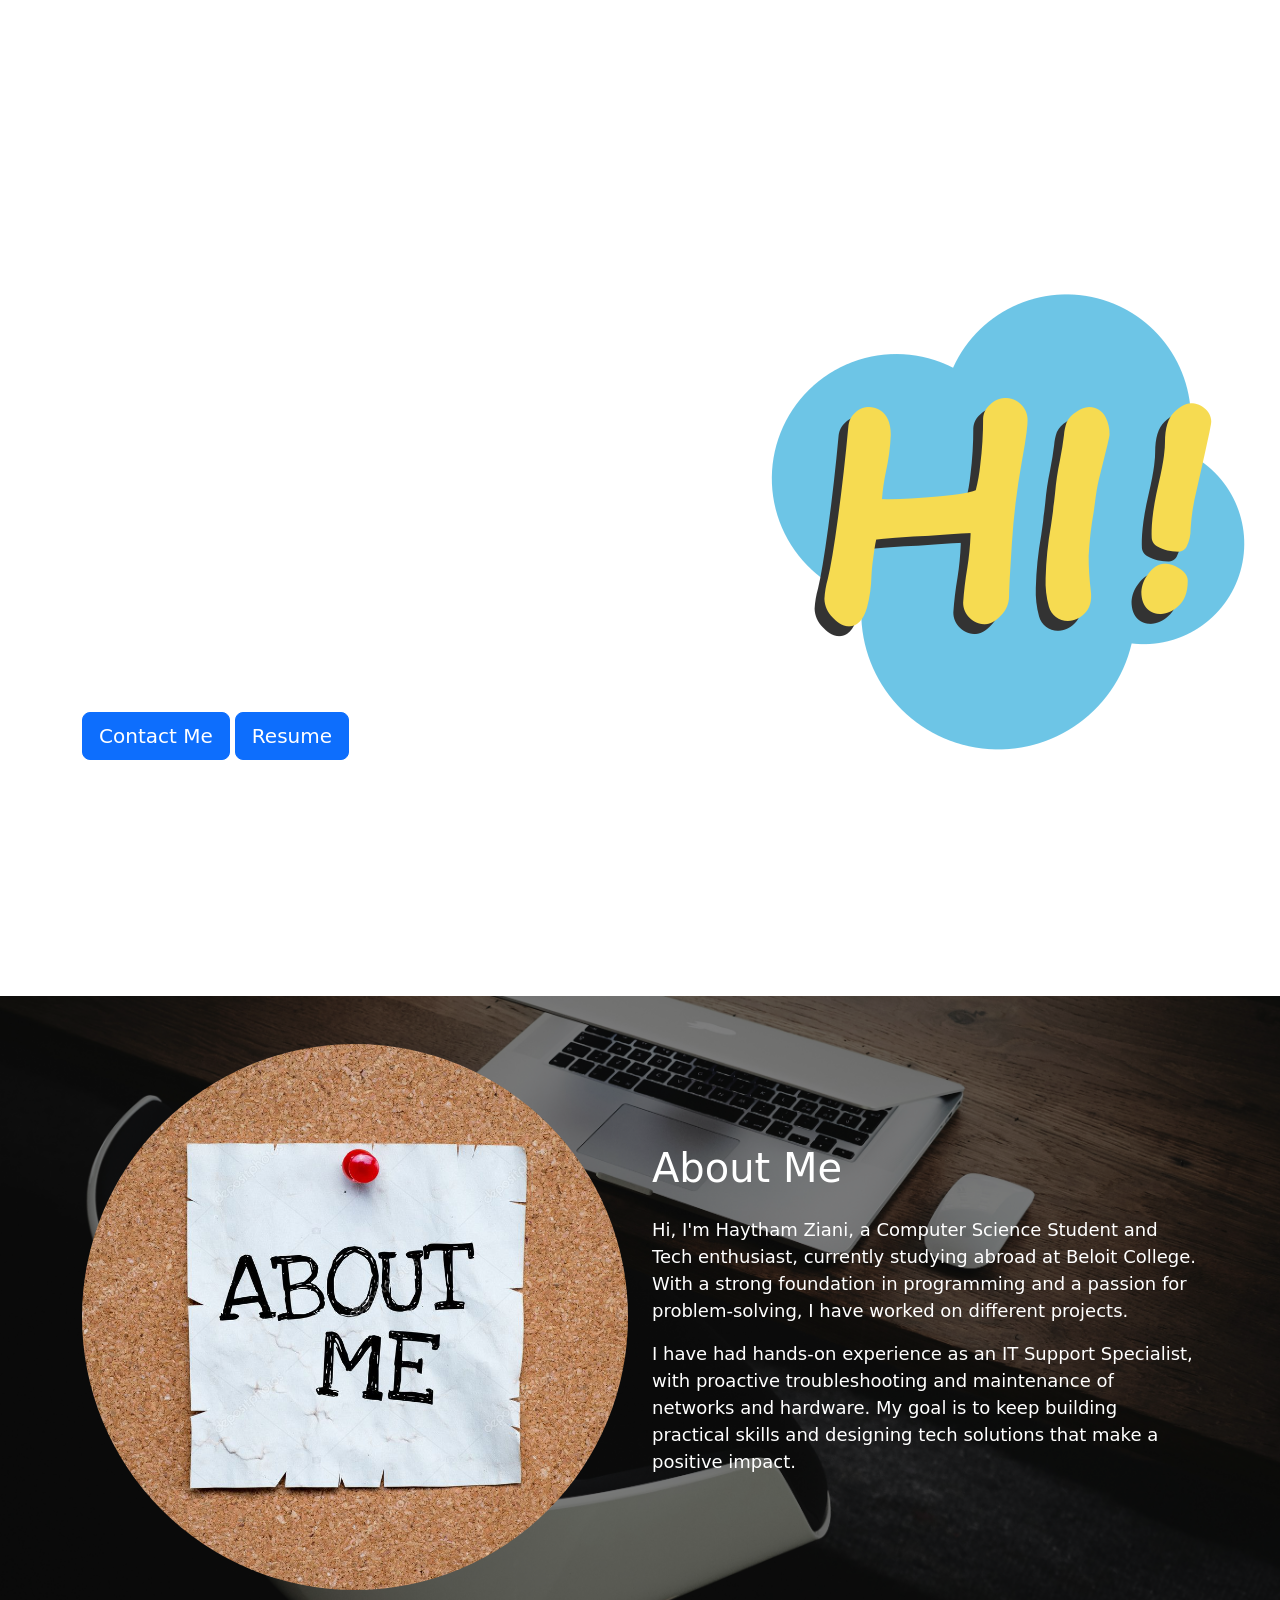
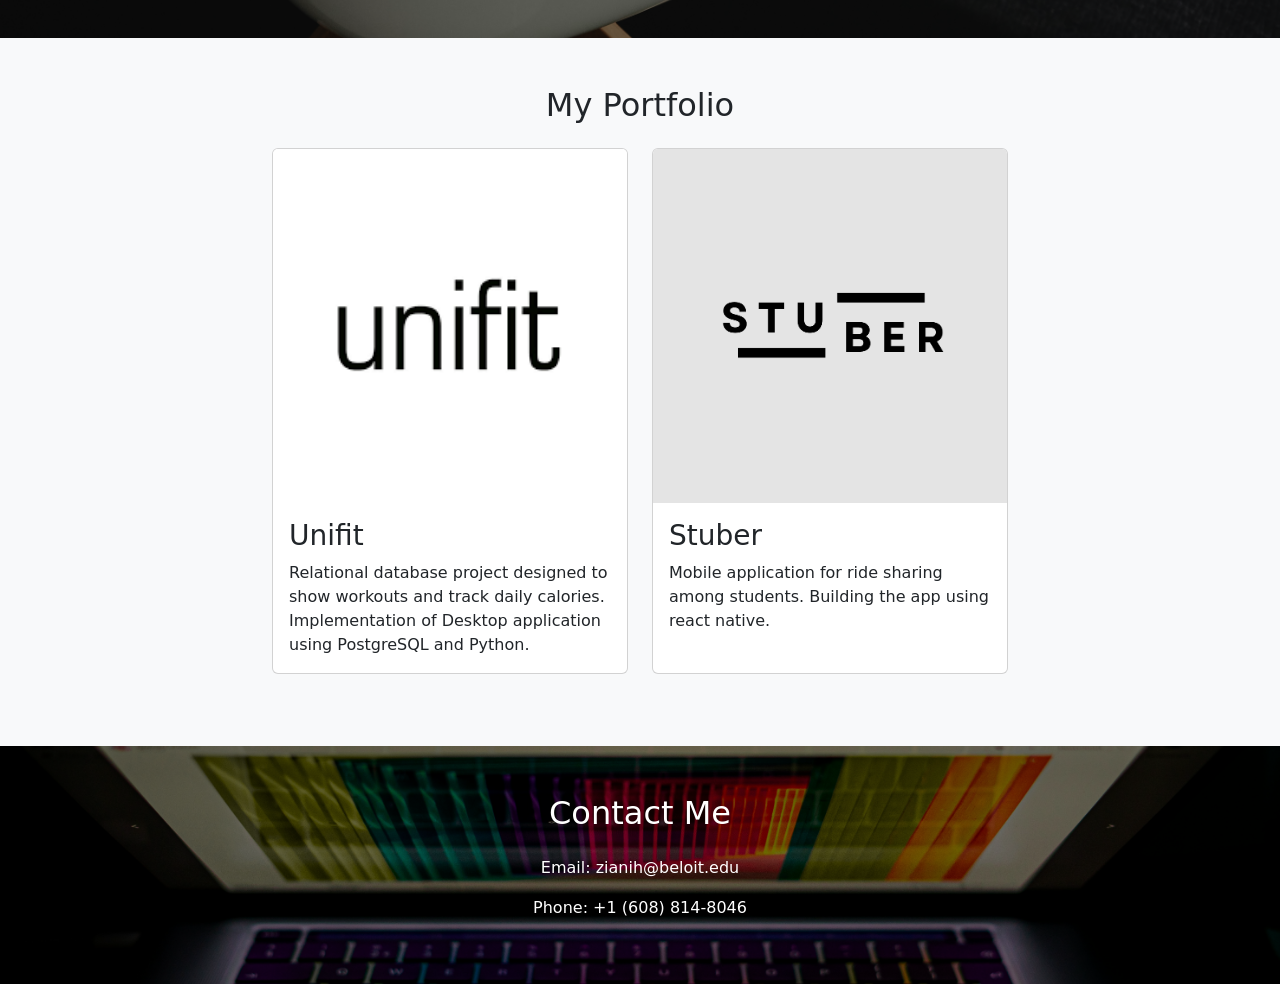
<file: index.html>
<!DOCTYPE html>
<html lang="en">
<head>
    <meta charset="UTF-8">
    <meta name="viewport" content="width=device-width, initial-scale=1.0">
    <title>Haytham Ziani</title>
    <!-- Link to Bootstrap CSS -->
    <link href="https://cdn.jsdelivr.net/npm/bootstrap@5.3.0/dist/css/bootstrap.min.css" rel="stylesheet">
    <!-- Link to your own CSS -->
    <link href="styles.css" rel="stylesheet">

</head>
<body>
    <!-- Navbar -->
    <br><br><br>
    <nav class="navbar navbar-expand-lg navbar-dark bg-primary fixed-top" id="navbar">
        <div class="container">
            <a class="navbar-brand" href="#" style="font-family: sans-serif; font-size: large; font-weight: bold;">Haytham Ziani</a>
            <button class="navbar-toggler" type="button" data-bs-toggle="collapse" data-bs-target="#navbarNav" aria-controls="navbarNav" aria-expanded="false" aria-label="Toggle navigation">
                <span class="navbar-toggler-icon"></span>
            </button>
            <div class="collapse navbar-collapse" id="navbarNav">
                <ul class="navbar-nav ms-auto">
                    <li class="nav-item">
                        <a class="nav-link" href="#about">About</a>
                    </li>
                    <!-- <li class="nav-item">
                        <a class="nav-link" href="#services">Services</a>
                    </li> -->
                    <li class="nav-item">
                        <a class="nav-link" href="#portfolio">Portfolio</a>
                    </li>
                    <li class="nav-item">
                        <a class="nav-link" href="#contact">Contact</a>
                    </li>
                </ul>
            </div>
        </div>
    </nav>

    <!-- Hero Section -->
    <section id="hero" class="hero d-flex align-items-center">
        <!-- Video Background -->
        <video autoplay loop muted playsinline class="background-video">
            <source src="images/videoplayback.mp4" type="video/mp4">
            Your browser does not support the video tag.
        </video>
        <div class="container">
            <div class="row">
                <div class="col-lg-6">
                    <br><br><br><br><br><br>
                    <h1 class="display-4 fw-bold mb-4" style="font-family: 'Gill Sans', 'Gill Sans MT', Calibri, 'Trebuchet MS', sans-serif; font-weight: 200;">Hi, I'm Haytham Ziani</h1>
                    <p class="lead mb-4" style="font-weight: 700;">I'm a passionate computer science major. I am interested in building interesting projects and collaborating with others. web development, creating responsive and user-friendly websites.</p>
                    <a href="#contact" class="btn btn-primary btn-lg" title="Contact Info">Contact Me</a>
                    <a href="https://drive.google.com/file/d/19Xpi0Nhr27M5ok33234kH4gB59JC6K6p/view?usp=sharing" class="btn btn-primary btn-lg" target="_blank" title="Haytham Ziani Resume">Resume</a>
                </div>
                <div class="col-lg-6">
                    <img id="img1" src="images/6122948.png" alt="Profile Picture" class="img-fluid rounded-circle mb-4 mb-md-0">
                </div>
            </div>
        </div>
    </section>
<br>
    <!-- About Section -->
    <section id="about" class="about-section py-5">
        <div class="container">
            <div class="row align-items-center">
                <div class="col-md-6">
                    <img id="img2" src="images/depositphotos_42748913-stock-photo-about-me.jpg" alt="About Image" class="img-fluid rounded-circle mb-4 mb-md-0" width="550">
                </div>
                <div class="col-md-6">
                    <h1 class="mb-4">About Me</h1>
                    <p style="font-size: large;">Hi, I'm Haytham Ziani, a Computer Science Student and Tech enthusiast, currently studying abroad at Beloit College. With a strong foundation in programming and a passion for problem-solving, I have worked on different projects.</p>
                    <p style="font-size: large;">I have had hands-on experience as an IT Support Specialist, with proactive troubleshooting and maintenance of networks and hardware. My goal is to keep building practical skills and designing tech solutions that make a positive impact.</p>
                </div>
            </div>
        </div>
    </section>
<!--
     Services Section
    <section id="services" class="py-5">
        <div class="container">
            <h2 class="text-center mb-4">My Services</h2>
            <div class="row">
                <div class="col-md-4 mb-4">
                    <div class="card h-100">
                        <div class="card-body">
                            <h3 class="card-title">Web Development</h3>
                            <p class="card-text">I create responsive and user-friendly websites using the latest web technologies.</p>
                        </div>
                    </div>
                </div>
                <div class="col-md-4 mb-4">
                    <div class="card h-100">
                        <div class="card-body">
                            <h3 class="card-title">Front-end Design</h3>
                            <p class="card-text">I design visually appealing and intuitive user interfaces for web applications.</p>
                        </div>
                    </div>
                </div>
                <div class="col-md-4 mb-4">
                    <div class="card h-100">
                        <div class="card-body">
                            <h3 class="card-title">SEO Optimization</h3>
                            <p class="card-text">I optimize websites for search engines to improve their visibility and ranking.</p>
                        </div>
                    </div>
                </div>
            </div>
        </div>
    </section>
-->
    <!-- Portfolio Section -->
    <section id="portfolio" class="py-5 bg-light">
        <div class="container">
            <h2 class="text-center mb-4">My Portfolio</h2>
            <div class="row justify-content-center">
                <div class="col-md-4 mb-4">
                    <div class="card h-100">
                        <img src="images/images.png" class="card-img-top" alt="Project: Unifit">
                        <div class="card-body">
                            <h3 class="card-title">Unifit</h3>
                            <p class="card-text">Relational database project designed to show workouts and track daily calories. Implementation of Desktop application using PostgreSQL and Python.</p>
                        </div>
                    </div>
                </div>
                <div class="col-md-4 mb-4">
                    <div class="card h-100">
                        <img src="images/Gray and Black Simple Studio Logo.png" class="card-img-top" alt="Portfolio Project 2">
                        <div class="card-body">
                            <h3 class="card-title">Stuber</h3>
                            <p class="card-text">Mobile application for ride sharing among students. Building the app using react native.</p>
                        </div>
                    </div>
                </div>
                <!-- <div class="col-md-4 mb-4">
                    <div class="card h-100">
                        <img src="https://via.placeholder.com/300x200" class="card-img-top" alt="Portfolio Project 3">
                        <div class="card-body">
                            <h3 class="card-title">Project 3</h3>
                            <p class="card-text">A brief description of the third project in my portfolio.</p>
                        </div>
                    </div>
                </div> -->
            </div>
        </div>
    </section>

    <!-- Contact Section -->
    <section id="contact" class="contact-section py-5">
        <div class="container">
            <h2 class="text-center mb-4">Contact Me</h2>
            <div class="text-center">
                <p>Email: zianih@beloit.edu</p>
                <p>Phone: +1 (608) 814-8046</p>
            </div>
        </div>
    </section>

    <!-- Link to JavaScript file -->
    <script src="script.js"></script>
</body>
</html>
</file>
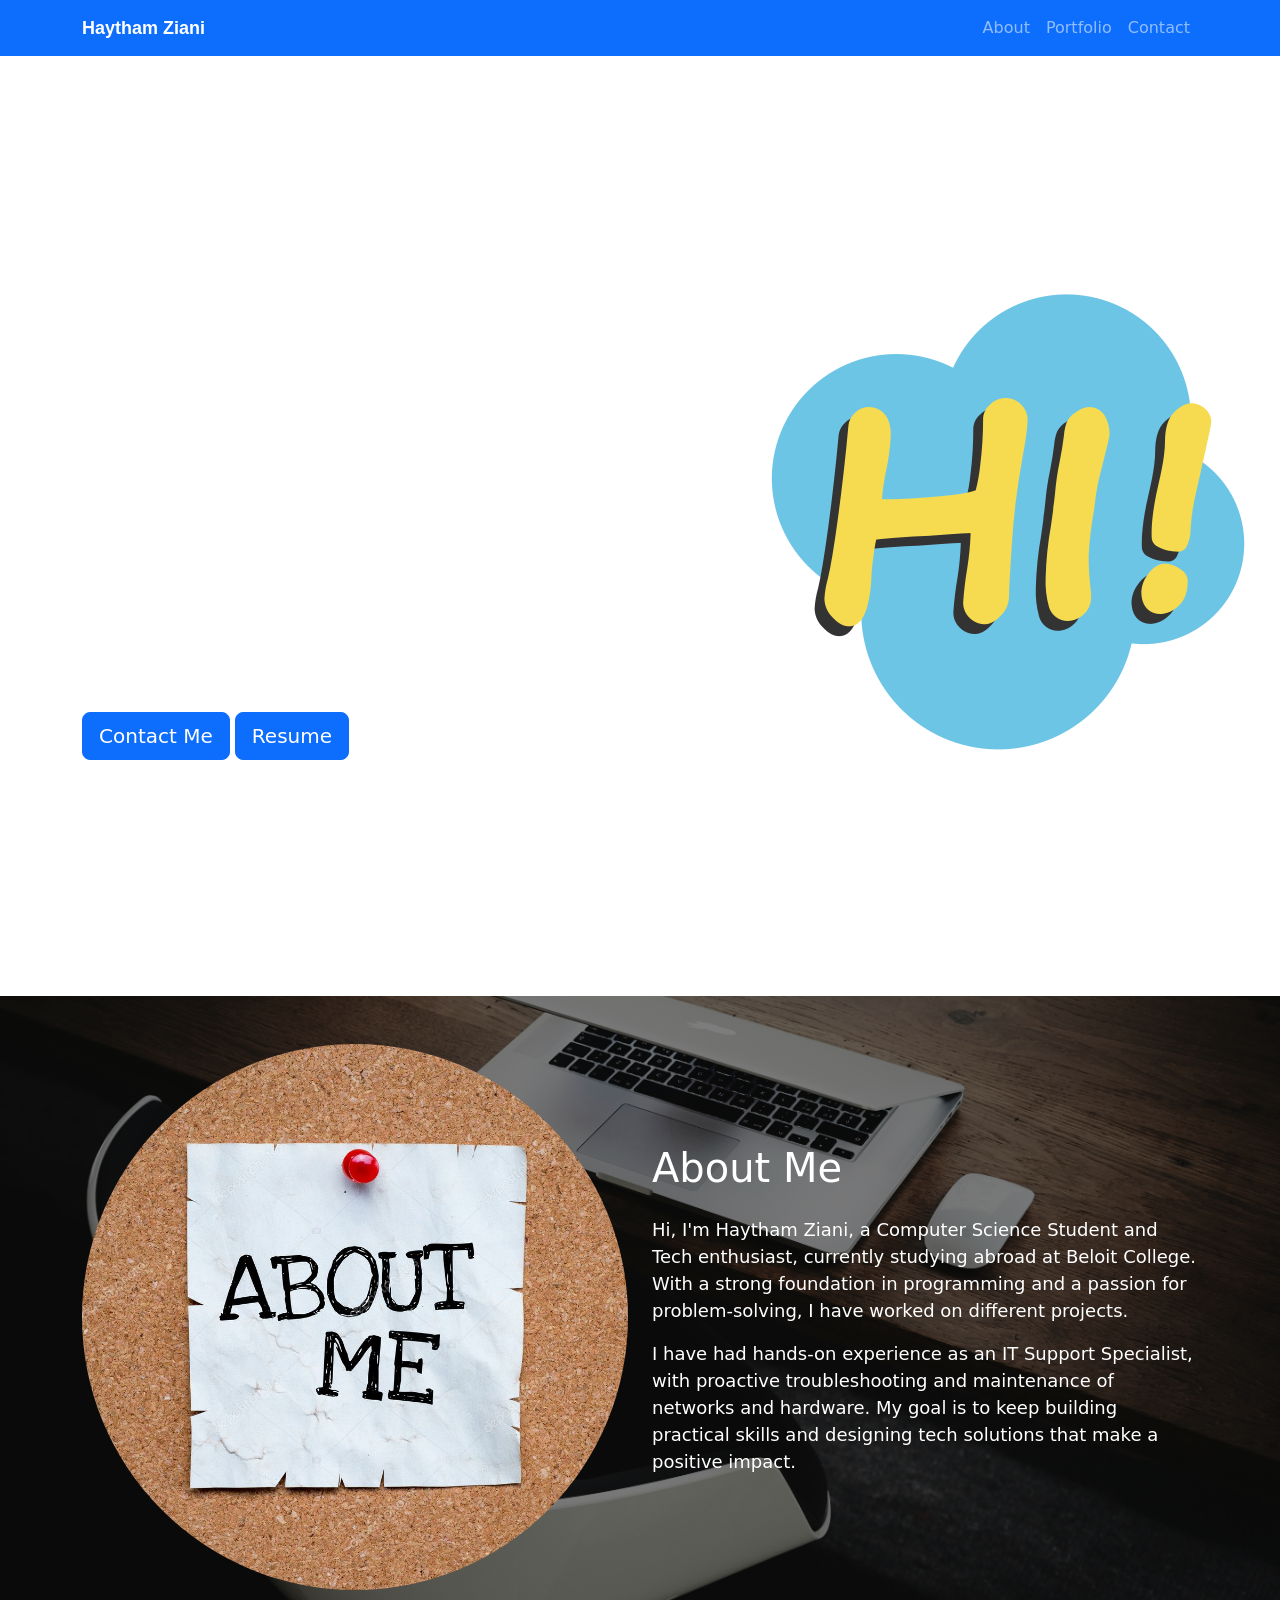
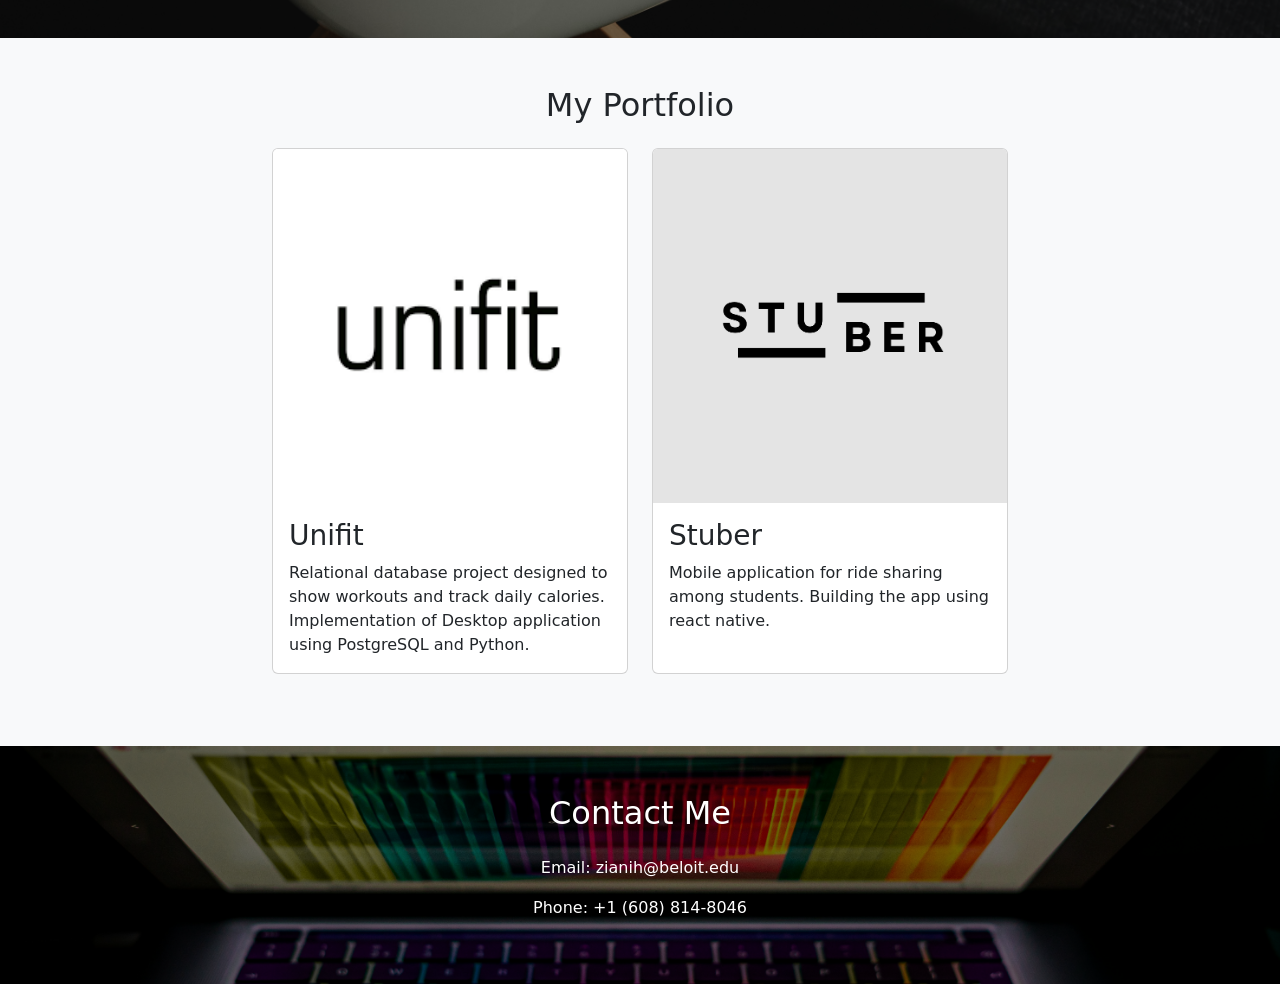
<file: index2.html>
<!DOCTYPE html>
<html lang="en">
<head>
    <meta charset="UTF-8">
    <meta name="viewport" content="width=device-width, initial-scale=1.0">
    <title>Haytham Ziani</title>
    <!-- Link to Bootstrap CSS -->
    <link href="https://cdn.jsdelivr.net/npm/bootstrap@5.3.0/dist/css/bootstrap.min.css" rel="stylesheet">
    <!-- Link to your own CSS -->
    <link href="styles.css" rel="stylesheet">

</head>
<body>
    <!-- Navbar -->
    <br><br><br>
    <nav class="navbar navbar-expand-lg navbar-dark bg-primary fixed-top" id="navbar">
        <div class="container">
            <a class="navbar-brand" href="#" style="font-family: sans-serif; font-size: large; font-weight: bold;">Haytham Ziani</a>
            <button class="navbar-toggler" type="button" data-bs-toggle="collapse" data-bs-target="#navbarNav" aria-controls="navbarNav" aria-expanded="false" aria-label="Toggle navigation">
                <span class="navbar-toggler-icon"></span>
            </button>
            <div class="collapse navbar-collapse" id="navbarNav">
                <ul class="navbar-nav ms-auto">
                    <li class="nav-item">
                        <a class="nav-link" href="#about">About</a>
                    </li>
                    <!-- <li class="nav-item">
                        <a class="nav-link" href="#services">Services</a>
                    </li> -->
                    <li class="nav-item">
                        <a class="nav-link" href="#portfolio">Portfolio</a>
                    </li>
                    <li class="nav-item">
                        <a class="nav-link" href="#contact">Contact</a>
                    </li>
                </ul>
            </div>
        </div>
    </nav>

    <!-- Hero Section -->
    <section id="hero" class="hero d-flex align-items-center">
        <!-- Video Background -->
        <video autoplay loop muted playsinline class="background-video">
            <source src="images/videoplayback.mp4" type="video/mp4">
            Your browser does not support the video tag.
        </video>
        <div class="container">
            <div class="row">
                <div class="col-lg-6">
                    <br><br><br><br><br><br>
                    <h1 class="display-4 fw-bold mb-4" style="font-family: 'Gill Sans', 'Gill Sans MT', Calibri, 'Trebuchet MS', sans-serif; font-weight: 200;">Hi, I'm Haytham Ziani</h1>
                    <p class="lead mb-4" style="font-weight: 700;">I'm a passionate computer science major. I am interested in building interesting projects and collaborating with others. web development, creating responsive and user-friendly websites.</p>
                    <a href="#contact" class="btn btn-primary btn-lg" title="Contact Info">Contact Me</a>
                    <a href="https://drive.google.com/file/d/19Xpi0Nhr27M5ok33234kH4gB59JC6K6p/view?usp=sharing" class="btn btn-primary btn-lg" target="_blank" title="Haytham Ziani Resume">Resume</a>
                </div>
                <div class="col-lg-6">
                    <img id="img1" src="images/6122948.png" alt="Profile Picture" class="img-fluid rounded-circle mb-4 mb-md-0">
                </div>
            </div>
        </div>
    </section>
<br>
    <!-- About Section -->
    <section id="about" class="about-section py-5">
        <div class="container">
            <div class="row align-items-center">
                <div class="col-md-6">
                    <img id="img2" src="images/depositphotos_42748913-stock-photo-about-me.jpg" alt="About Image" class="img-fluid rounded-circle mb-4 mb-md-0" width="550">
                </div>
                <div class="col-md-6">
                    <h1 class="mb-4">About Me</h1>
                    <p style="font-size: large;">Hi, I'm Haytham Ziani, a Computer Science Student and Tech enthusiast, currently studying abroad at Beloit College. With a strong foundation in programming and a passion for problem-solving, I have worked on different projects.</p>
                    <p style="font-size: large;">I have had hands-on experience as an IT Support Specialist, with proactive troubleshooting and maintenance of networks and hardware. My goal is to keep building practical skills and designing tech solutions that make a positive impact.</p>
                </div>
            </div>
        </div>
    </section>
<!--
     Services Section
    <section id="services" class="py-5">
        <div class="container">
            <h2 class="text-center mb-4">My Services</h2>
            <div class="row">
                <div class="col-md-4 mb-4">
                    <div class="card h-100">
                        <div class="card-body">
                            <h3 class="card-title">Web Development</h3>
                            <p class="card-text">I create responsive and user-friendly websites using the latest web technologies.</p>
                        </div>
                    </div>
                </div>
                <div class="col-md-4 mb-4">
                    <div class="card h-100">
                        <div class="card-body">
                            <h3 class="card-title">Front-end Design</h3>
                            <p class="card-text">I design visually appealing and intuitive user interfaces for web applications.</p>
                        </div>
                    </div>
                </div>
                <div class="col-md-4 mb-4">
                    <div class="card h-100">
                        <div class="card-body">
                            <h3 class="card-title">SEO Optimization</h3>
                            <p class="card-text">I optimize websites for search engines to improve their visibility and ranking.</p>
                        </div>
                    </div>
                </div>
            </div>
        </div>
    </section>
-->
    <!-- Portfolio Section -->
    <section id="portfolio" class="py-5 bg-light">
        <div class="container">
            <h2 class="text-center mb-4">My Portfolio</h2>
            <div class="row justify-content-center">
                <div class="col-md-4 mb-4">
                    <div class="card h-100">
                        <img src="images/images.png" class="card-img-top" alt="Project: Unifit">
                        <div class="card-body">
                            <h3 class="card-title">Unifit</h3>
                            <p class="card-text">Relational database project designed to show workouts and track daily calories. Implementation of Desktop application using PostgreSQL and Python.</p>
                        </div>
                    </div>
                </div>
                <div class="col-md-4 mb-4">
                    <div class="card h-100">
                        <img src="images/Gray and Black Simple Studio Logo.png" class="card-img-top" alt="Portfolio Project 2">
                        <div class="card-body">
                            <h3 class="card-title">Stuber</h3>
                            <p class="card-text">Mobile application for ride sharing among students. Building the app using react native.</p>
                        </div>
                    </div>
                </div>
                <!-- <div class="col-md-4 mb-4">
                    <div class="card h-100">
                        <img src="https://via.placeholder.com/300x200" class="card-img-top" alt="Portfolio Project 3">
                        <div class="card-body">
                            <h3 class="card-title">Project 3</h3>
                            <p class="card-text">A brief description of the third project in my portfolio.</p>
                        </div>
                    </div>
                </div> -->
            </div>
        </div>
    </section>

    <!-- Contact Section -->
    <section id="contact" class="contact-section py-5">
        <div class="container">
            <h2 class="text-center mb-4">Contact Me</h2>
            <div class="text-center">
                <p>Email: zianih@beloit.edu</p>
                <p>Phone: +1 (608) 814-8046</p>
            </div>
        </div>
    </section>

    <!-- Link to JavaScript file -->
    <script src="script.js"></script>
</body>
</html>
</file>
<file: styles.css>
/* Ensure the section fills the viewport */
#hero {
    position: relative;
    overflow: hidden;
    width: 100%;
    height: 100vh; /* Full viewport height */
    display: flex;
    align-items: center;
    justify-content: center;
    color: #fff; /* Text color to contrast with the video */
    text-align: left;
}

/* Style the video to cover the background */
.background-video {
    position: absolute;
    top: 0;
    left: 0;
    width: 100%;
    height: 100%;
    object-fit: cover; /* Makes sure the video covers the entire area */
    z-index: -1; /* Puts the video behind the content */
}

/* Add some styling for the overlay content */
.hero .container {
    position: relative;
    z-index: 1;
}

/* About section background */
.about-section {
    background-image: url('images/luca-bravo-9l_326FISzk-unsplash.jpg'); /* Replace with your background image path */
    background-size: cover;
    background-position: center;
    color: #fff; /* Text color to contrast with background */
    position: relative;
    padding: 50px 0;
}

.about-section::before {
    content: '';
    position: absolute;
    top: 0;
    left: 0;
    width: 100%;
    height: 100%;
    background-color: rgba(0, 0, 0, 0.5); /* Dark overlay for readability */
    z-index: 1;
}

.about-section .container {
    position: relative;
    z-index: 2;
}

#img1 {
    margin-left: 100px; /* Adjust the pixel value as needed */
}
#img2 {
    margin-right: 50px;
}

/* Contact section background */
.contact-section {
    background-image: url('images/loubna-benamer-AJSFo2ZIURQ-unsplash.jpg'); /* Replace with the path to your background image */
    background-size: cover;
    background-position: center;
    color: #fff; /* Text color to make it readable over the background */
    padding: 50px 0;
    position: relative;
}

.contact-section::before {
    content: '';
    position: absolute;
    top: 0;
    left: 0;
    width: 100%;
    height: 100%;
    background-color: rgba(0, 0, 0, 0.5); /* Dark overlay for readability */
    z-index: 1;
}

.contact-section .container {
    position: relative;
    z-index: 2;
}
</file>
